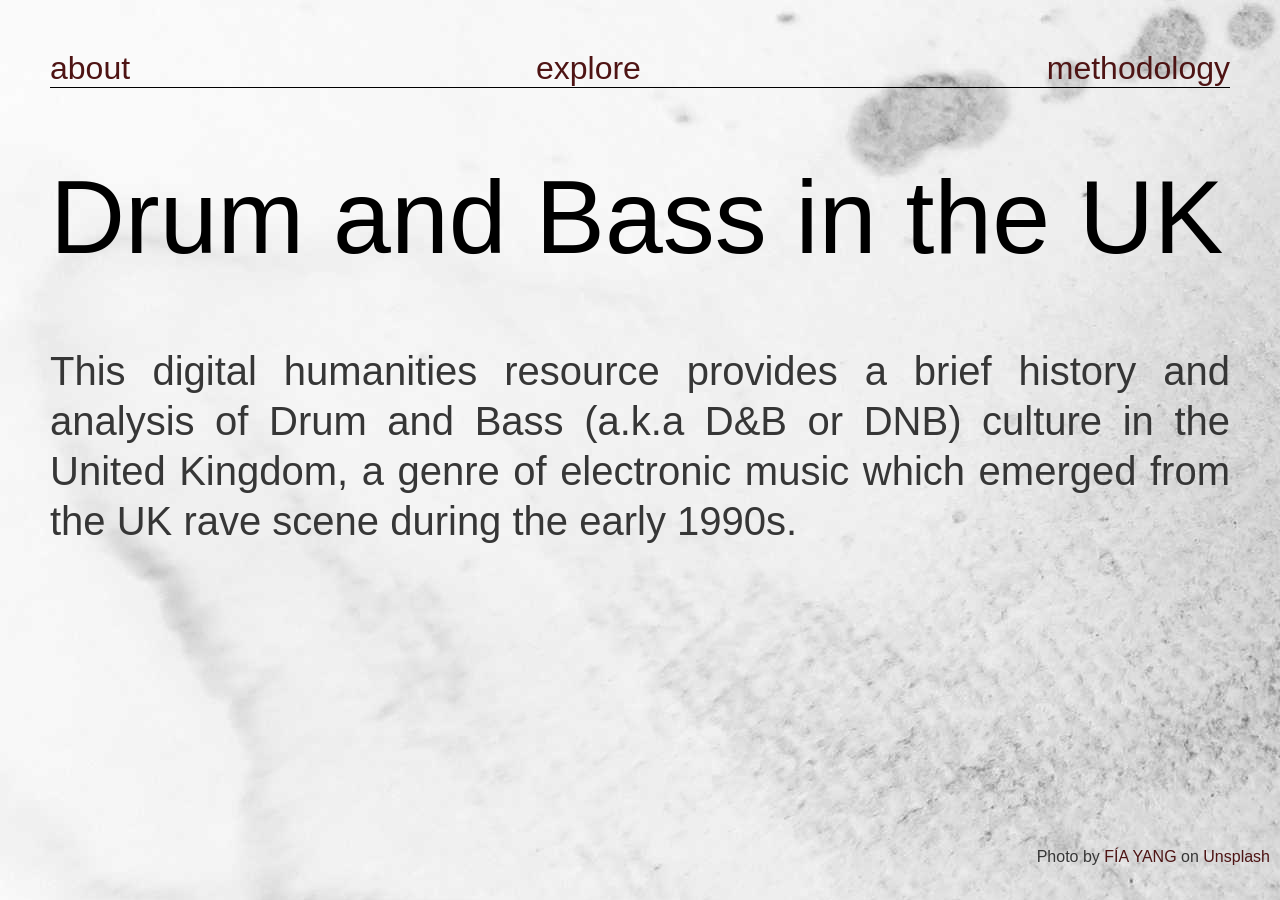
<file: index.html>
<!DOCTYPE html>
<html lang="en">

<head>
    <meta charset="UTF-8">
    <meta name="viewport" content="width=device-width, initial-scale=1.0">
    <link rel="stylesheet" href="styles/about.css">
    <link rel="icon" href="assets/icon.png">
    <title>About - UK Drum and Bass</title>
</head>

<body>
    <div class="navbar">
        <a href="index.html">about</a>
        <a href="explore.html">explore</a>
        <a href="methodology.html">methodology</a>
    </div>
    <div id="divider"></div>
    <div class="content">
        <h1>Drum and Bass in the UK</h1>
        <p id="hook">
            This digital humanities resource provides a brief history and analysis of Drum and Bass (a.k.a D&B or DNB) culture in the United Kingdom, a genre of electronic music which emerged from the UK rave scene during the early 1990s.
        </p>
        <p id="photo-attribution">
            Photo by <a href="https://unsplash.com/@fiayang?utm_source=unsplash&utm_medium=referral&utm_content=creditCopyText">FÍA YANG</a> on <a href="https://unsplash.com/photos/a-black-and-white-photo-of-a-black-bird-35QSeYHlMr8?utm_source=unsplash&utm_medium=referral&utm_content=creditCopyText">Unsplash</a>
        </p>
    </div>
</body>

</html>
</file>
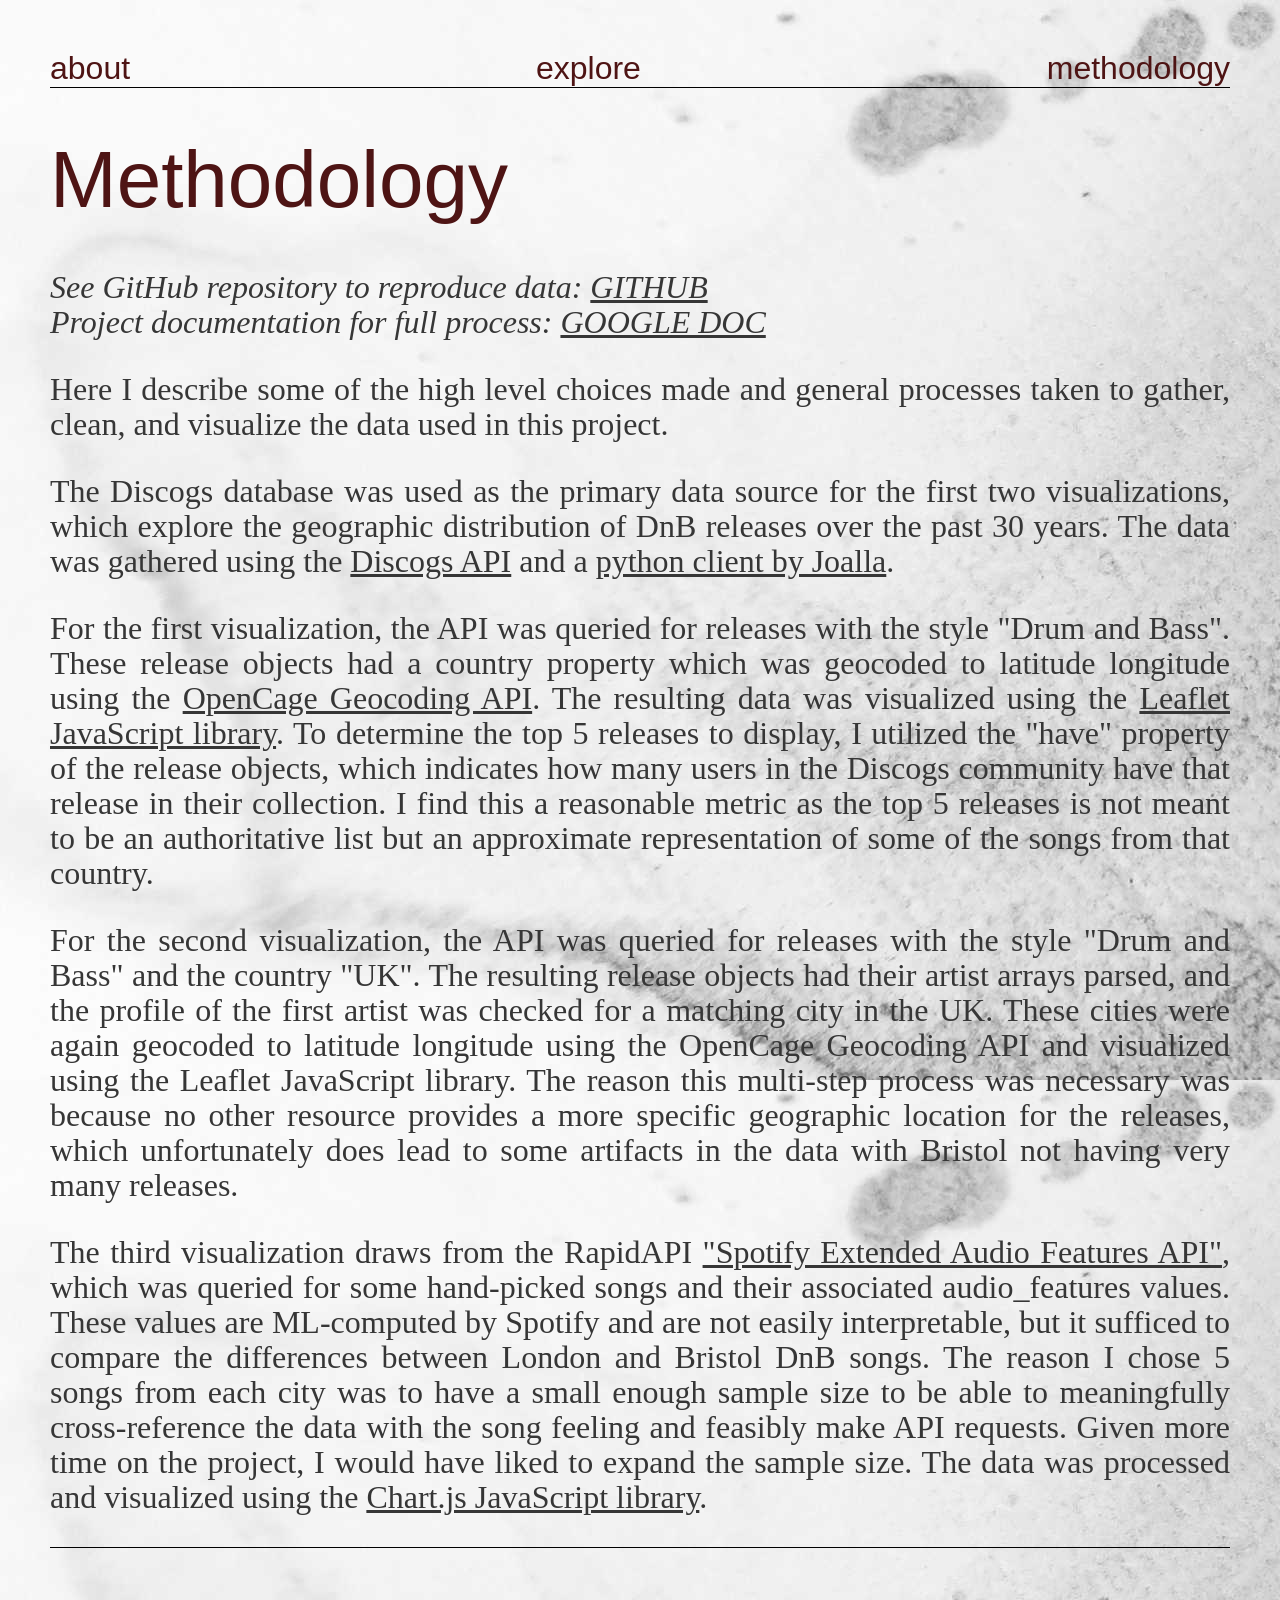
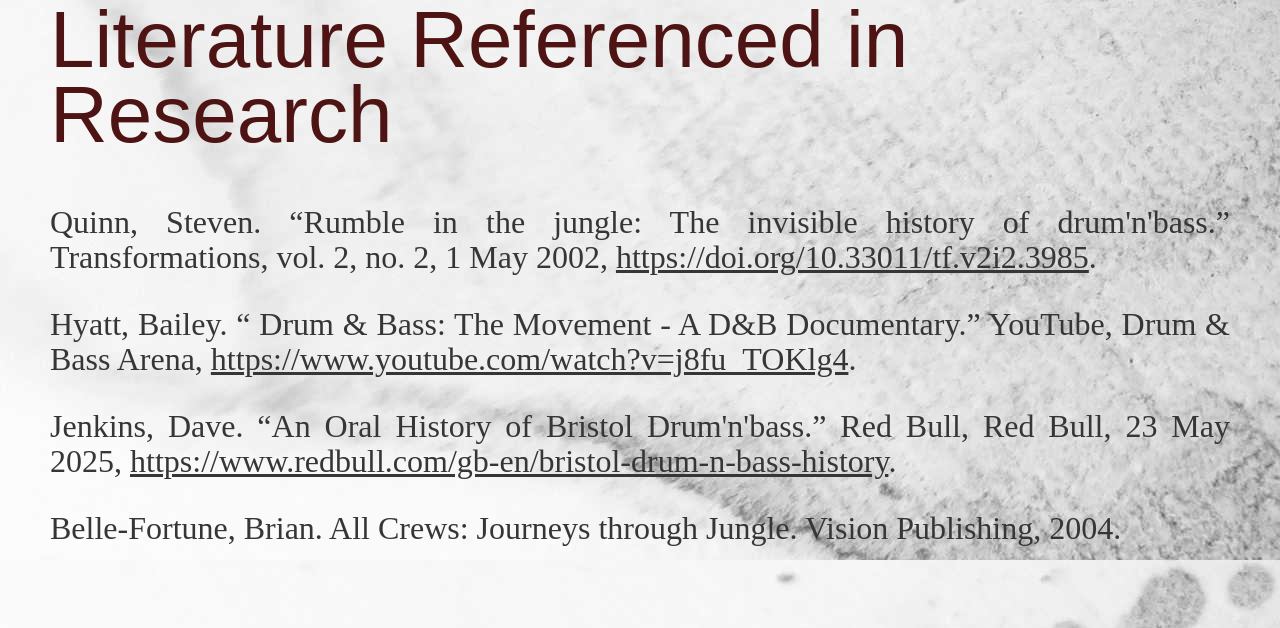
<file: methodology.html>
<!DOCTYPE html>
<html lang="en">

<head>
    <meta charset="UTF-8">
    <meta name="viewport" content="width=device-width, initial-scale=1.0">
    <link rel="stylesheet" href="styles/methodology.css">
    <link rel="icon" href="assets/icon.png">
    <title>Methodology - UK Drum and Bass</title>
</head>

<body>
    <div class="navbar">
        <a href="index.html">about</a>
        <a href="explore.html">explore</a>
        <a href="methodology.html">methodology</a>
    </div>
    <div id="divider"></div>
    <div class="content">
        <h1>Methodology</h1>

        <p style="font-style: italic;">
            See GitHub repository to reproduce data: <a href="https://github.com/chrissanrow/dnb_scripts" target="_blank">GITHUB</a>
            <br>
            Project documentation for full process: <a href="https://docs.google.com/document/d/1Q685WTDztEAObFQ62wxgci9-YIr3fhWVg7QX3odbnc4/edit?usp=sharing" target="_blank">GOOGLE DOC</a>
        </p>

        <p>
            Here I describe some of the high level choices made and general processes taken to gather, clean, and visualize the data used in this project.
        </p>

        <p>
            The Discogs database was used as the primary data source for the first two visualizations, which explore the geographic distribution of DnB releases over the past 30 years. The data was gathered using the <a href="https://www.discogs.com/developers/" target="_blank">Discogs API</a> and a <a href="https://github.com/joalla/discogs_client?tab=readme-ov-file" target="_blank">python client by Joalla</a>.
        </p>

        <p>
            For the first visualization, the API was queried for releases with the style "Drum and Bass". These release objects had a country property which was geocoded to latitude longitude using the <a href="https://opencagedata.com/" target="_blank">OpenCage Geocoding API</a>. The resulting data was visualized using the <a href="https://leafletjs.com/" target="_blank">Leaflet JavaScript library</a>. To determine the top 5 releases to display, I utilized the "have" property of the release objects, which indicates how many users in the Discogs community have that release in their collection. I find this a reasonable metric as the top 5 releases is not meant to be an authoritative list but an approximate representation of some of the songs from that country.
        </p>

        <p>
            For the second visualization, the API was queried for releases with the style "Drum and Bass" and the country "UK". The resulting release objects had their artist arrays parsed, and the profile of the first artist was checked for a matching city in the UK. These cities were again geocoded to latitude longitude using the OpenCage Geocoding API and visualized using the Leaflet JavaScript library. The reason this multi-step process was necessary was because no other resource provides a more specific geographic location for the releases, which unfortunately does lead to some artifacts in the data with Bristol not having very many releases.
        </p>

        <p>
            The third visualization draws from the RapidAPI <a href="https://rapidapi.com/musicae-musicae-default/api/spotify-extended-audio-features-api" target="_blank">"Spotify Extended Audio Features API"</a>, which was queried for some hand-picked songs and their associated audio_features values. These values are ML-computed by Spotify and are not easily interpretable, but it sufficed to compare the differences between London and Bristol DnB songs. The reason I chose 5 songs from each city was to have a small enough sample size to be able to meaningfully cross-reference the data with the song feeling and feasibly make API requests. Given more time on the project, I would have liked to expand the sample size. The data was processed and visualized using the <a href="https://www.chartjs.org/" target="_blank">Chart.js JavaScript library</a>.
        </p>

        <div id="divider"></div>
        <h1>Literature Referenced in Research</h1>
        <p>
            Quinn, Steven. “Rumble in the jungle: The invisible history of drum'n'bass.” Transformations, vol. 2, no. 2, 1 May 2002, <a href="https://doi.org/10.33011/tf.v2i2.3985">https://doi.org/10.33011/tf.v2i2.3985</a>.
        </p>
        <p>
            Hyatt, Bailey. “ Drum & Bass: The Movement - A D&B Documentary.” YouTube, Drum & Bass Arena, <a href="https://www.youtube.com/watch?v=j8fu_TOKlg4">https://www.youtube.com/watch?v=j8fu_TOKlg4</a>.
        </p>
        <p>
            Jenkins, Dave. “An Oral History of Bristol Drum'n'bass.” Red Bull, Red Bull, 23 May 2025, <a href="https://www.redbull.com/gb-en/bristol-drum-n-bass-history">https://www.redbull.com/gb-en/bristol-drum-n-bass-history</a>.
        </p>
        <p>
            Belle-Fortune, Brian. All Crews: Journeys through Jungle. Vision Publishing, 2004. 
        </p>
    </div>
</body>

</html>
</file>
<file: styles/about.css>
html, body{
    margin: 0;
}

body{
    background-image: url("../assets/background.jpg");
    display: inline-flex;
    padding: 50px;
    flex-direction: column;
    align-items: flex-start;
}

.navbar{
    display: flex;
    justify-content: space-between;
    align-items: space-between;
    width: 100%
}

#divider{
    width: 100%;
    height: 1px;
    background-color: #000;
}

#photo-attribution{
    color: #363636;
    text-align: justify;
    font-family: Helvetica;
    position: absolute;
    bottom: 10px;
    right: 10px;
    font-size: 1em;
    font-style: normal;
    font-weight: 400;
    line-height: 35px;
    /* 100% */
    text-underline-position: from-font;
}

#photo-attribution a{
    color: #4E1414;
    font-family: Helvetica;
    font-size: 1em;
    font-weight: 400;
    text-decoration-line: none;
    text-underline-offset: auto;
    text-underline-position: from-font;
}

h1{
    text-align: justify;
    font-family: Helvetica;
    font-size: 6.5em;
    font-style: normal;
    font-weight: 400;
    /* 100% */
}

a{
    color: #4E1414;
    font-family: Helvetica;
    font-size: 2em;
    font-weight: 400;
    text-decoration-line: none;
    text-underline-offset: auto;
    text-underline-position: from-font;
}

#hook{
    color: #363636;
    text-align: justify;
    font-family: Helvetica;
    font-size: 40px;
    font-style: normal;
    font-weight: 400;
    line-height: 50px;
    /* 100% */
}
</file>
<file: styles/methodology.css>
html, body{
    margin: 0;
}

body{
    background-image: url("../assets/background.jpg");
    display: inline-flex;
    padding: 50px;
    flex-direction: column;
    align-items: flex-start;
}

.navbar{
    display: flex;
    justify-content: space-between;
    align-items: space-between;
    width: 100%
}

#divider{
    width: 100%;
    height: 1px;
    background-color: #000;
}

h1 {
    color: #4E1414;
    font-family: Helvetica;
    font-size: 5em;
    font-weight: 400;
    line-height: 75px;
    /* 100% */
}

a{
    color: #4E1414;
    font-family: Helvetica;
    font-size: 2em;
    font-weight: 400;
    text-decoration-line: none;
    text-underline-offset: auto;
    text-underline-position: from-font;
}

p {
    color: #363636;
    text-align: justify;
    font-family: Georgia;
    font-size: 2em;
    font-style: normal;
    font-weight: 400;
    line-height: 35px;
    /* 100% */
    text-underline-position: from-font;
}

.content a{
    color: #363636;
    text-align: justify;
    font-family: Georgia;
    font-size: 1em;
    text-decoration: underline;
}
</file>
